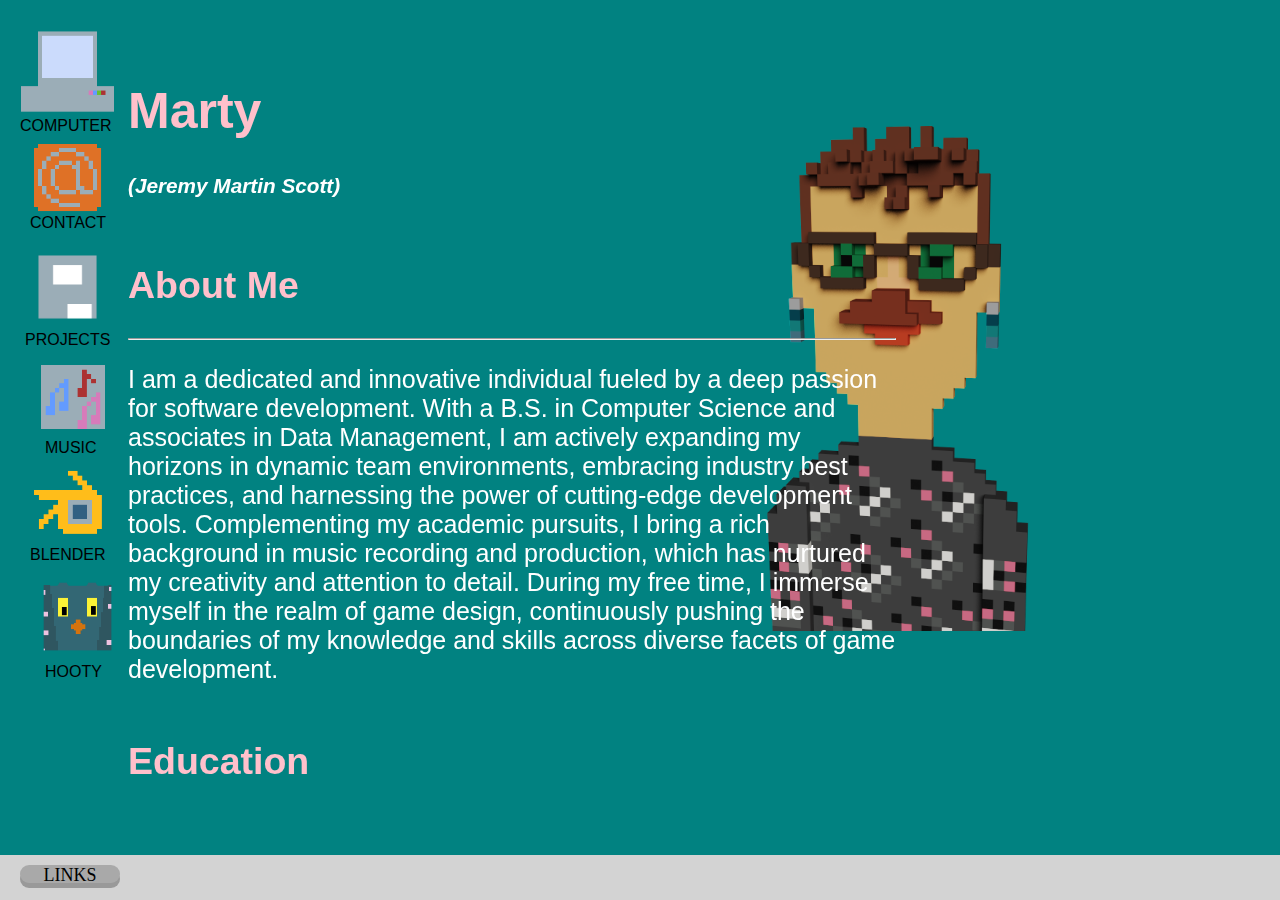
<file: index.html>
<!DOCTYPE html>
<html lang="en">
  <head>
    <meta charset="UTF-8" />
    <meta name="viewport" content="width=device-width, initial-scale=1.0" />
    <meta http-equiv="X-UA-Compatible" content="ie=edge" />
    <title>MartyOS</title>
    <link rel="stylesheet" href="styles.css" />
    <link href="https://fonts.cdnfonts.com/css/common-pixel" rel="stylesheet" />
    <link
      rel="stylesheet"
      href="https://cdnjs.cloudflare.com/ajax/libs/font-awesome/5.15.3/css/all.min.css"
    />

    <style></style>
  </head>
  <body>
    <!-- Top Navigation Menu -->
    <div class="topnav">
      <a href="#home">Marty_OS</a>
      <!-- Navigation links (hidden by default) -->
      <div id="myLinks">
        <a href="index.html" class="active">Home</a>
        <a href="email.html">Contact</a>
        <a href="music.html">Music</a>
        <a href="games.html">Projects</a>
        <a href="blender.html">Silly CGI</a>
        <a href="hooty.html">Hooty The Owl</a>
      </div>
      <!-- "Hamburger menu" / "Bar icon" to toggle the navigation links -->
      <a href="javascript:void(0);" class="icon" onclick="menuFunction()">
        <i class="fa fa-bars"></i>
      </a>
    </div>
    <div class="top_bar"></div>

    <div class="left_bar">
      <div class="computersquare">
        <a href="index.html"> <img src="images/computer.png" /></a>
        <div class="iconWords1">COMPUTER</div>
      </div>

      <div class="emailsquare">
        <a href="email.html"><img src="images/email.png" /></a>
        <div class="iconWords2">CONTACT</div>
      </div>
      <div class="gamessquare">
        <a href="games.html"><img src="images/disk2.png" /></a>
        <div class="iconWords5">PROJECTS</div>
      </div>

      <div class="musicsquare">
        <a href="music.html"><img src="images/music.png" /></a>
        <div class="iconWords4">MUSIC</div>
      </div>

      <div class="blendsquare">
        <a href="blender.html"><img src="images/blendericon.png" /></a>
        <div class="iconWords3">BLENDER</div>
      </div>

      <div class="hootysquare">
        <a href="hooty.html"><img src="images/hooty.png" /></a>
        <div class="iconWords6">HOOTY</div>
      </div>

      <div
        class="miscsquare"
        style="background-color: none; visibility: hidden"
      >
        <img src="images/folder.png" />
        <div class="iconWords5">FILE</div>
      </div>
    </div>

    <div id="taskbar">
      <div class="bottom_bar">
        <div class="startIcon">
          <div class="popup" onclick="myFunction()">
            LINKS
            <span class="popuptext" id="myPopup">
              <div class="martymenu">
                ->Made by MARTY <br /><br />
                MARTY'S
                <a href="https://martychouette.github.io/">RESUME</a
                ><br /><br />
                MARTY'S
                <a href="https://www.linkedin.com/in/martyscott64/">LINKEDIN</a
                ><br /><br />
                MARTY'S
                <a href="https://github.com/MartyChouette">GITHUB</a
                ><br /><br />
                <!-- MARTY'S
                <a href="https://dev.to/martychouette"> DEV.TO</a><br /><br /> -->
                <!-- ABOUT MARTY
              <a href="url">link text</a><br /><br />
              ABOUT HOOTY
              <a href="url">link text</a><br /><br />
              SITES SOURCE CODE
              <a href="url">link text</a><br /><br /> -->
              </div>
            </span>
          </div>
        </div>

        <div class="clock" id="clock"></div>

        <script>
          function updateClock() {
            const now = new Date();
            let hours = now.getHours();
            const minutes = now.getMinutes();
            const seconds = now.getSeconds();
            let ampm = hours >= 12 ? "PM" : "AM";

            // Convert hours to 12-hour format
            hours = hours % 12 || 12;

            const timeString = `${hours}:${minutes < 10 ? "0" : ""}${minutes}:${
              seconds < 10 ? "0" : ""
            }${seconds} ${ampm}`;
            document.getElementById("clock").textContent = timeString;
          }
          setInterval(updateClock, 1000);
        </script>
      </div>
    </div>

    <div class="container">
      <div class="row">
        <div class="col-12">
          <h1 style="color: pink">Marty</h1>
          <h5 style="font-style: oblique">(Jeremy Martin Scott)</h5>
        </div>
      </div>

      <div class="row">
        <div class="col-12">
          <h2 style="color: pink">About Me</h2>
          <hr />
          <p class="lead">
            I am a dedicated and innovative individual fueled by a deep passion
            for software development. With a B.S. in Computer Science and
            associates in Data Management, I am actively expanding my horizons
            in dynamic team environments, embracing industry best practices, and
            harnessing the power of cutting-edge development tools.
            Complementing my academic pursuits, I bring a rich background in
            music recording and production, which has nurtured my creativity and
            attention to detail. During my free time, I immerse myself in the
            realm of game design, continuously pushing the boundaries of my
            knowledge and skills across diverse facets of game development.
          </p>
        </div>
      </div>

      <div class="row">
        <div class="col-md-6">
          <h2 style="color: pink">Education</h2>
          <hr />
          <div class="row">
            <div class="col-6">
              <span style="font-weight: bold; color: rgb(27, 38, 75)"
                >Mount San Antonio</span
              >
            </div>

            Autumn 2018 - Spring 2021
          </div>

          <span>&emsp;Associates w/Honors</span>

          <p style="color: rgb(241, 250, 219)">
            &emsp;A.S. Software Programming<br />
            &emsp;A.S. Database Management
          </p>
          <div class="row">
            <div class="col-6">
              <span style="font-weight: bold; color: rgb(27, 38, 75)"
                >Cal Poly Pomona</span
              >
            </div>

            Autumn 2021 - Winter 2023
          </div>
          <span>&emsp;Bachelors</span>
          <p style="color: rgb(241, 250, 219)">&emsp;B.S. Computer Science</p>
        </div>

        <div class="col-md-6">
          <h2 style="color: pink">Skill Set</h2>
          <hr />
          <div class="progress mb-3">C++</div>
          <div class="progress mb-3">C#</div>
          <div class="progress mb-3">JAVA</div>
          <div class="progress mb-3">JAVAFX</div>
          <div class="progress mb-3">HTML/CSS</div>
          <div class="progress mb-3">JAVASCRIPT</div>
          <div class="progress mb-3">REACT</div>
          <div class="progress mb-3">NEXTJS</div>
          <div class="progress mb-3">PYTHON</div>
          <div class="progress mb-3">SQL</div>
          <div class="progress mb-3">ORACLE</div>
          <div class="progress mb-3">UNITY</div>
          <div class="progress mb-3">UNREAL</div>
          <div class="progress mb-3">GODOT</div>
          <div class="progress mb-3">BLENDER</div>
          <div class="progress mb-3">PHOTOSHOP</div>
          <div class="progress mb-3">TWINE</div>
        </div>
      </div>
    </div>

    <div class="pic_bar"><img src="images/selfportrait.png" /></div>
  </body>

  <script src="index.js"></script>
</html>
</file>
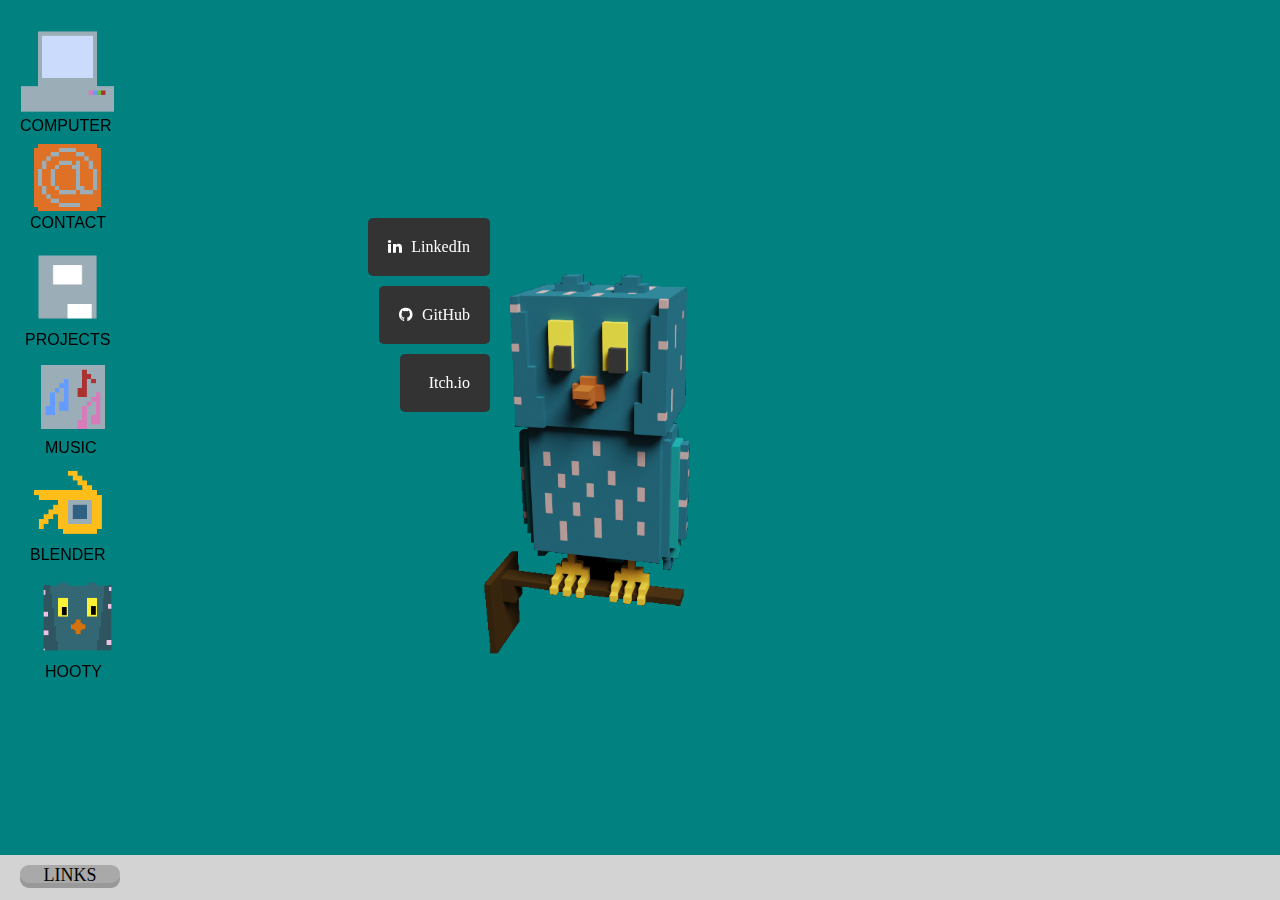
<file: email.html>
<!DOCTYPE html>
<html lang="en">
  <head>
    <meta charset="UTF-8" />
    <meta name="viewport" content="width=device-width, initial-scale=1.0" />
    <meta http-equiv="X-UA-Compatible" content="ie=edge" />
    <title>MartyOS</title>
    <link rel="stylesheet" href="styles.css" />
    <link href="https://fonts.cdnfonts.com/css/common-pixel" rel="stylesheet" />
    <style>
      .owl_bar {
        width: 100%;
        height: 30px;
        background-color: #666;
      }

      .social-links {
        position: fixed;
        top: 30%;
        right: 50%;
        left: 100px;
        transform: translateY(-50%);
        margin: 50px;
        margin-bottom: 500px;
        padding: 100px;
        display: flex;
        flex-direction: column;
        align-items: flex-end;
      }

      .social-links a {
        display: block;
        margin-bottom: 10px;
        color: #fff;
        text-decoration: none;
      }
    </style>
  </head>
  <body>
    <link
      rel="stylesheet"
      href="https://cdnjs.cloudflare.com/ajax/libs/font-awesome/4.7.0/css/font-awesome.min.css"
    />

    <!-- Top Navigation Menu -->
    <div class="topnav">
      <a href="index.html">Marty_OS</a>
      <!-- Navigation links (hidden by default) -->
      <div id="myLinks">
        <a href="index.html">Home</a>
        <a href="email.html" class="active">Contact</a>
        <a href="music.html">Music</a>
        <a href="games.html">Projects</a>
        <a href="blender.html">Silly CGI</a>
        <a href="hooty.html">Hooty The Owl</a>
      </div>
      <!-- "Hamburger menu" / "Bar icon" to toggle the navigation links -->
      <a href="javascript:void(0);" class="icon" onclick="menuFunction()">
        <i class="fa fa-bars"></i>
      </a>
    </div>
    <div class="main">
      <!-- Draggable DIV -->
      <!-- <div id="mydiv">
         Include a header DIV with the same name as the draggable DIV, followed by "header" 

        <div id="mydivheader">
          <a href="index.html" class="previous round">&#8249;</a> Contact Marty
          by Email
        </div>
        <p>
          Please enter your information and i will get back to you as soon as
          possible
        </p>
        
        <form method="post" name="myemailform" action="form-to-email.php">
          Name: <input type="text" name="name" />
          <br />
          E-mail: <input type="text" name="email" />
          <br />
          Message: <textarea name="message"></textarea>
          <br />
          <input type="submit" value="Send" />
          <input type="reset" value="Reset" />
        </form> 

        <form
          action="mailto:martychouette@gmail.com"
          method="post"
          enctype="text/plain"
        >
          Name:<br />
          <input type="text" name="name" /><br />
          E-mail:<br />
          <input type="text" name="mail" /><br />
          Comment:<br />
          <input type="text1" name="comment" size="150" /><br /><br />
          <input type="submit" value="Send" />
          <input type="reset" value="Reset" />
        </form>
      </div> -->

      <div class="top_bar"></div>
      <div class="left_bar" style="z-index: 99">
        <div class="computersquare">
          <a href="index.html"> <img src="images/computer.png" /></a>
          <div class="iconWords1">COMPUTER</div>
        </div>

        <div class="emailsquare">
          <a href="email.html"><img src="images/email.png" /></a>
          <div class="iconWords2">CONTACT</div>
        </div>
        <div class="gamessquare">
          <a href="games.html"><img src="images/disk2.png" /></a>
          <div class="iconWords5">PROJECTS</div>
        </div>

        <div class="musicsquare">
          <a href="music.html"><img src="images/music.png" /></a>
          <div class="iconWords4">MUSIC</div>
        </div>

        <div class="blendsquare">
          <a href="blender.html"><img src="images/blendericon.png" /></a>
          <div class="iconWords3">BLENDER</div>
        </div>

        <div class="hootysquare">
          <a href="hooty.html"><img src="images/hooty.png" /></a>
          <div class="iconWords6">HOOTY</div>
        </div>

        <div
          class="miscsquare"
          style="background-color: none; visibility: hidden"
        >
          <img src="images/folder.png" style="width: 175px" />
          <div class="iconWords5">FILE</div>
        </div>
      </div>

      <!-- <div class="main">
      <span class="talk"
        ><img src="images/talkboxedit.png" style="width: 500px" />
        <span class="talk talkwords">HI!</span>
      </span>
    </div> -->

      <div class="right_bar">
        <div class="hooty">
          <img src="images/owlno.png" />
        </div>
      </div>

      <div class="bottom_bar">
        <div class="startIcon">
          <div class="popup" onclick="myFunction()">
            LINKS
            <span class="popuptext" id="myPopup">
              <div class="martymenu">
                ->Made by MARTY <br /><br />
                MARTY'S
                <a href="https://martychouette.github.io/">RESUME</a
                ><br /><br />
                MARTY'S
                <a href="https://www.linkedin.com/in/martyscott64/">LINKEDIN</a
                ><br /><br />
                MARTY'S
                <a href="https://github.com/MartyChouette">GITHUB</a
                ><br /><br />
                <!-- MARTY'S
                <a href="https://dev.to/martychouette"> DEV.TO</a><br /><br /> -->
                <!-- ABOUT MARTY
              <a href="url">link text</a><br /><br />
              ABOUT HOOTY
              <a href="url">link text</a><br /><br />
              SITES SOURCE CODE
              <a href="url">link text</a><br /><br /> -->
              </div>
            </span>
          </div>
        </div>
        <div class="clock" id="clock"></div>

        <script>
          function updateClock() {
            const now = new Date();
            let hours = now.getHours();
            const minutes = now.getMinutes();
            const seconds = now.getSeconds();
            let ampm = hours >= 12 ? "PM" : "AM";

            // Convert hours to 12-hour format
            hours = hours % 12 || 12;

            const timeString = `${hours}:${minutes < 10 ? "0" : ""}${minutes}:${
              seconds < 10 ? "0" : ""
            }${seconds} ${ampm}`;
            document.getElementById("clock").textContent = timeString;
          }
          setInterval(updateClock, 1000);
        </script>
      </div>

      <div class="social-links">
        <a href="https://www.linkedin.com/in/martyscott64/">
          <i class="fa fa-linkedin"></i> LinkedIn
        </a>
        <a href="https://github.com/MartyChouette">
          <i class="fa fa-github"></i> GitHub
        </a>
        <a href="https://martychouette.itch.io/">
          <i class="fa fa-itch-io"></i> Itch.io
        </a>
        <!-- <a href="https://dev.to/martychouette">
          <i class="fa fa-dev"></i> Dev.to
        </a> -->
      </div>
    </div>
  </body>
  <script src="index.js"></script>
</html>
</file>
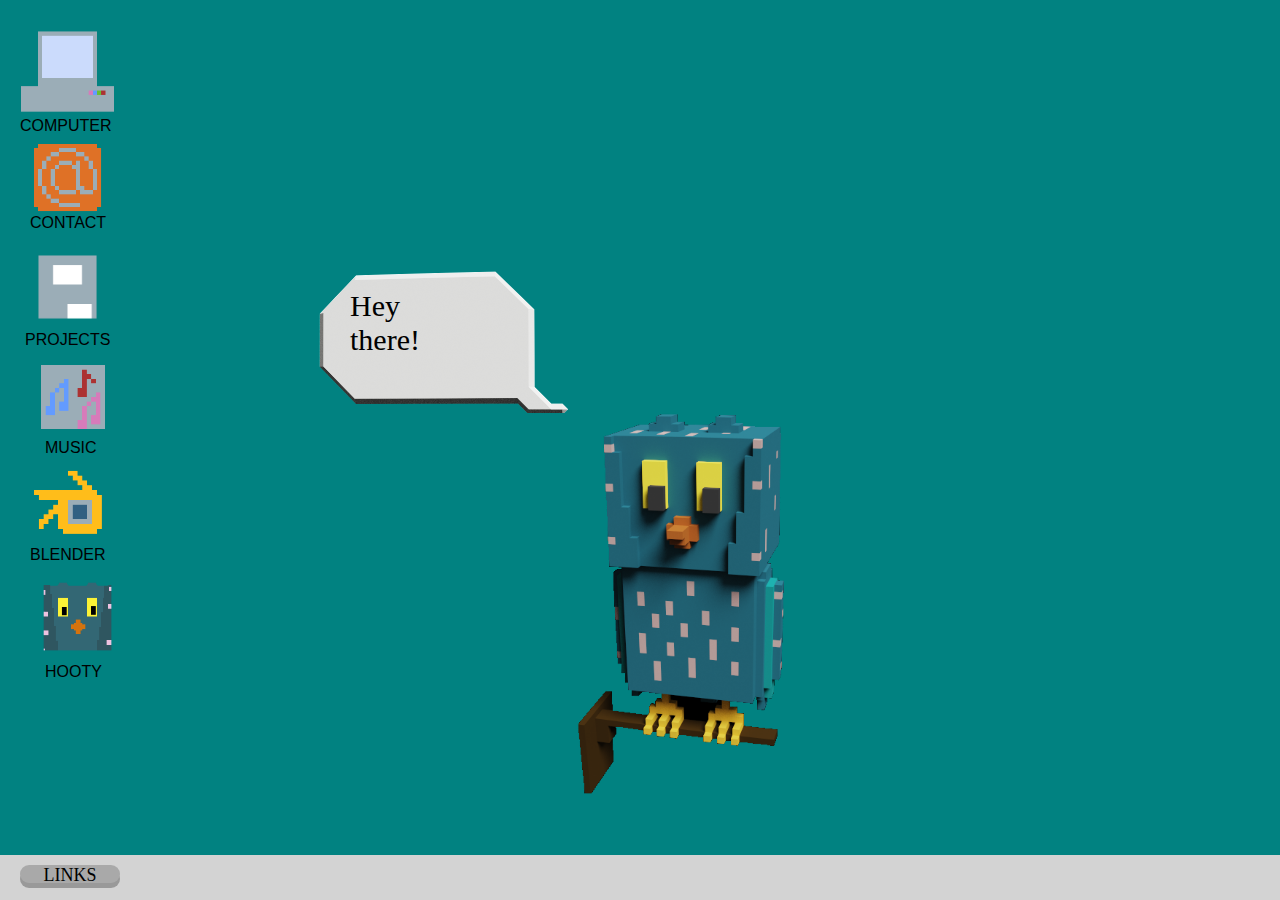
<file: hooty.html>
<!DOCTYPE html>
<html lang="en">
  <head>
    <meta charset="UTF-8" />
    <meta name="viewport" content="width=device-width, initial-scale=1.0" />
    <meta http-equiv="X-UA-Compatible" content="ie=edge" />
    <title>MartyOS</title>
    <link rel="stylesheet" href="styles.css" />
    <link href="https://fonts.cdnfonts.com/css/common-pixel" rel="stylesheet" />
    <link
      rel="stylesheet"
      href="https://cdnjs.cloudflare.com/ajax/libs/font-awesome/5.15.3/css/all.min.css"
    />
    <style>
      .welcome {
        white-space: pre;
      }
    </style>
    <script>
      const greetings = [
        { text: "How are\nyou? My \nname is\n Hooty", fontSize: "24px" },
        { text: "I know some\nthings \nbut not\nmuch", fontSize: "24px" },
        {
          text: "My creator\nonly lets me\nsay so many\nthings",
          fontSize: "24px",
        },
        { text: "But...you\nknow how\nit goes", fontSize: "26px" },
        { text: "You work\nwith what\nyou got", fontSize: "28px" },
        { text: "...", fontSize: "32px" },
        { text: "You're\nstil\nhere?", fontSize: "28px" },
        { text: "Like I said,\nI can't \nsay much", fontSize: "28px" },
        { text: "ok, ok, ok\nI know some\nthings", fontSize: "26px" },
        { text: "but it's\nmainly owl\nstuff", fontSize: "28px" },
        { text: "I don't know\nanything\nabout\ncomputers", fontSize: "25px" },
        { text: "I just kinda\nhangout\nhere", fontSize: "25px" },
        { text: "and\nwelcome\npeople", fontSize: "28px" },
        { text: "...", fontSize: "28px" },
        { text: "... ...", fontSize: "28px" },
        { text: "... ... ...", fontSize: "28px" },
        { text: "actually\nI do know\none thing", fontSize: "28px" },
        { text: "... or I did", fontSize: "28px" },
        { text: "Guess I\nforgot", fontSize: "28px" },
        { text: "Seems my\nmemory is\nreally bad", fontSize: "28px" },
        { text: "...", fontSize: "28px" },
        { text: "... ...", fontSize: "28px" },
        { text: "... ... ...", fontSize: "28px" },
      ];
      let greetingIndex = 0;

      function cycleGreetings() {
        const greeting = greetings[greetingIndex];
        document.querySelector(".welcome").textContent = greeting.text;
        document.querySelector(".welcome").style.fontSize = greeting.fontSize;
        greetingIndex = (greetingIndex + 1) % greetings.length;
      }
    </script>
  </head>
  <body>
    <link
      rel="stylesheet"
      href="https://cdnjs.cloudflare.com/ajax/libs/font-awesome/4.7.0/css/font-awesome.min.css"
    />
    <!-- Top Navigation Menu -->
    <div class="topnav">
      <a href="index.html">Marty_OS</a>
      <!-- Navigation links (hidden by default) -->
      <div id="myLinks">
        <a href="index.html">Home</a>
        <a href="email.html">Contact</a>
        <a href="music.html">Music</a>
        <a href="games.html">Projects</a>
        <a href="blender.html">Silly CGI</a>
        <a href="hooty.html" class="active">Hooty The Owl</a>
      </div>
      <!-- "Hamburger menu" / "Bar icon" to toggle the navigation links -->
      <a href="javascript:void(0);" class="icon" onclick="menuFunction()">
        <i class="fa fa-bars"></i>
      </a>
    </div>
    <div class="top_bar"></div>

    <div class="owl_bar">
      <img
        src="images/talk.png"
        style="position: absolute; margin-top: -160px; margin-left: -450px"
      />
      <span
        class="welcome"
        style="position: absolute; font-size: 30px; margin-top: 101px"
        >Hey <br />there!</span
      >
      <div class="hooty">
        <a href="hooty.html"></a
        ><img
          src="images/owlno.png"
          style="position: absolute"
          onclick="cycleGreetings()"
        />
      </div>
    </div>

    <div class="left_bar">
      <div class="computersquare">
        <a href="index.html"> <img src="images/computer.png" /></a>
        <div class="iconWords1">COMPUTER</div>
      </div>

      <div class="emailsquare">
        <a href="email.html"><img src="images/email.png" /></a>
        <div class="iconWords2">CONTACT</div>
      </div>
      <div class="gamessquare">
        <a href="games.html"><img src="images/disk2.png" /></a>
        <div class="iconWords5">PROJECTS</div>
      </div>

      <div class="musicsquare">
        <a href="music.html"><img src="images/music.png" /></a>
        <div class="iconWords4">MUSIC</div>
      </div>

      <div class="blendsquare">
        <a href="blender.html"><img src="images/blendericon.png" /></a>
        <div class="iconWords3">BLENDER</div>
      </div>

      <div class="hootysquare">
        <a href="hooty.html"><img src="images/hooty.png" /></a>
        <div class="iconWords6">HOOTY</div>
      </div>

      <div
        class="miscsquare"
        style="background-color: none; visibility: hidden"
      >
        <img src="images/folder.png" />
        <div class="iconWords5">FILE</div>
      </div>
    </div>

    <div id="taskbar">
      <div class="bottom_bar">
        <div class="startIcon">
          <div class="popup" onclick="myFunction()">
            LINKS
            <span class="popuptext" id="myPopup">
              <div class="martymenu">
                ->Made by MARTY <br /><br />
                MARTY'S
                <a href="https://martychouette.github.io/">RESUME</a
                ><br /><br />
                MARTY'S
                <a href="https://www.linkedin.com/in/martyscott64/">LINKEDIN</a
                ><br /><br />
                MARTY'S
                <a href="https://github.com/MartyChouette">GITHUB</a
                ><br /><br />
                <!-- MARTY'S
                <a href="https://dev.to/martychouette"> DEV.TO</a><br /><br /> -->
                <!-- ABOUT MARTY
              <a href="url">link text</a><br /><br />
              ABOUT HOOTY
              <a href="url">link text</a><br /><br />
              SITES SOURCE CODE
              <a href="url">link text</a><br /><br /> -->
              </div>
            </span>
          </div>
        </div>

        <div class="clock" id="clock"></div>

        <script>
          function updateClock() {
            const now = new Date();
            let hours = now.getHours();
            const minutes = now.getMinutes();
            const seconds = now.getSeconds();
            let ampm = hours >= 12 ? "PM" : "AM";

            // Convert hours to 12-hour format
            hours = hours % 12 || 12;

            const timeString = `${hours}:${minutes < 10 ? "0" : ""}${minutes}:${
              seconds < 10 ? "0" : ""
            }${seconds} ${ampm}`;
            document.getElementById("clock").textContent = timeString;
          }
          setInterval(updateClock, 1000);
        </script>
      </div>
    </div>
  </body>

  <script src="index.js"></script>
</html>
</file>
<file: styles.css>
.pic_bar img {
  float: right;
  width: 700px;
  position: flex;
}

@media screen {
  body {
    margin: 0;
    padding: 0;
    z-index: 0;
    background-color: #018281;
    overflow: hidden;
  }
  .top_bar {
    width: 40%;
    height: 50%;
    float: center;
  }
  .owl_bar {
    padding-top: 140px;
    position: absolute;
    width: 40%;
    height: 50%;
    float: center;
  }
  .left_bar {
    visibility: hidden;
    float: left;
  }

  .left_bar img {
    margin-top: -25px;
    width: 135px;
    height: auto;
  }

  audio {
    width: 80%;
  }
  .musicpage {
    margin-left: 10px;
    height: 100%;
    overflow-y: scroll;
    position: fixed;
    z-index: 10;
    font-family: "Common Pixel", sans-serif;
    color: pink;
  }

  .container {
    width: 80%;
    height: 85%;
    margin-left: 10%;
    margin-right: 20%;
    overflow-y: scroll;
    z-index: 10;
    position: fixed;
    font-size: 25px;
  }

  .social-links {
    visibility: visible;
    display: flex;
    flex-direction: column;
    align-items: center;
    margin-top: 170px;
  }

  .social-links a {
    display: inline-block;
    margin-bottom: 40px;
    padding: 20px;
    color: #ffffff;
    background-color: #333333;
    border-radius: 5px;
    text-decoration: none;
    transition: background-color 0.3s;
  }

  .social-links a:hover {
    background-color: #666666;
  }

  .social-links i {
    margin-right: 5px;
  }
  .container div {
    width: flex;
    height: flex;
    color: rgb(255, 255, 255);
    overflow-y: scroll;
    z-index: 10;
    font-family: "roboto", Arial, Helvetica, sans-serif;
  }
  .musicpage h3 {
    font-family: Georgia, "Times New Roman", Times, serif, sans-serif;
    color: #ffffff;
    font-size: 1.2em;
  }
  .projectwords {
    font-family: Georgia, "Times New Roman", Times, serif, sans-serif;
    color: #ffffff;
    font-size: 1.3em;
  }

  .musicpage ul {
    list-style-type: none;
  }
  .projectspage {
    margin-left: 100px;
    height: 100%;
    overflow-y: scroll;
    position: fixed;
    z-index: 10;
    font-family: sans-serif;
    color: pink;
  }

  .projectspage ul {
    list-style-type: none;
  }

  .blendervids {
    font-family: "Common Pixel", sans-serif;
    color: pink;
    height: 100%;
    overflow-y: scroll;
    float: center;
    position: fixed;
    z-index: 4;
  }

  .main {
    float: center;
    width: 40%;
  }
  .right_bar {
    float: right;
    width: 30%;
  }
  .talk {
    padding-left: 680px;
    position: absolute;
  }
  .talkwords.talk {
    font-size: 26px;
    position: absolute;
    padding-right: 55px;
    z-index: 2;
    font-family: "Common Pixel", sans-serif;
  }
  .hooty {
    margin-top: 120px;
    margin-left: 25px;
    position: fixed;
    float: right;
  }

  .hooty img {
    height: 500px;
  }

  .hooty:hover {
    transform: translateY(-25px);
  }

  .bottom_bar {
    width: 100%;
    height: 8%;
    position: fixed;
    bottom: 0;
    z-index: 12;
    background-color: lightgrey;
  }

  #clock {
    position: relative;
    font-size: 26px;
    text-align: right;
    margin-top: -25px;
    margin-right: 30px;
    z-index: -122;

    padding: 1px;
    border-radius: 5px;
  }

  .emailsquare {
    z-index: 122;
  }
  .emailsquare img {
    height: auto;
    width: 135px;
  }
  .emailsquare:hover {
    transform: translateX(-4px);
  }
  .computersquare {
    z-index: 122;
  }
  .computersquare img {
    height: auto;
    width: 135px;
  }
  .computersquare:hover {
    transform: translateX(-4px);
  }
  .blendsquare {
    z-index: 122;
  }
  .blendsquare img {
    height: auto;
    width: 155px;
  }
  .blendsquare:hover {
    transform: translateX(-4px);
  }

  .hootysquare {
    z-index: 122;
  }
  .hootysquare img {
    height: auto;
    width: 155px;
  }
  .hootysquare:hover {
    transform: translateX(-4px);
  }
  .musicsquare {
    z-index: 122;
    margin-right: 40px;
  }
  .musicsquare img {
    height: auto;
    width: 146px;
  }
  .musicsquare:hover {
    transform: translateX(-4px);
  }

  .miscsquare {
    margin-top: 30px;
    margin-right: 20px;
  }
  .miscsquare img {
    height: auto;
    width: 135px;
  }

  .miscsquare:hover {
    transform: translateX(-4px);
  }

  .gamessquare {
    width: auto;
    margin-left: -10px;
  }
  .gamessquare img {
    height: auto;
    width: 155px;
  }
  .gamessquare:hover {
    transform: translateX(-4px);
  }
  .startIcon {
    background: pink;
    height: 30%;
    width: 100px;
    margin-top: 20px;
    margin-left: 20px;
    font-family: "Common Pixel", sans-serif;
    display: inline-block;
    font-size: 18px;
    cursor: pointer;
    text-align: center;
    text-decoration: none;
    outline: none;
    color: #fff;
    background-color: darkgrey;
    background-size: block;
    border: none;
    border-radius: 15px;
    box-shadow: 0 5px #999;
  }

  .startIcon:hover {
    background-color: pink;
    background-size: absolute;
  }

  .startIcon:active {
    background-color: pink;
    background-size: absolute;
    box-shadow: 0 5px #666;
    transform: translateY(4px);
  }

  .iconWords1 {
    margin-top: -45px;
    margin-left: 20px;
    font-family: "Common Pixel", sans-serif;
  }

  .iconWords2 {
    margin-top: -35px;
    margin-left: 30px;
    font-family: "Common Pixel", sans-serif;
  }
  .iconWords3 {
    margin-top: -45px;
    margin-left: 30px;
    font-family: "Common Pixel", sans-serif;
  }
  .iconWords4 {
    margin-top: -35px;
    margin-left: 45px;
    font-family: "Common Pixel", sans-serif;
  }

  .iconWords5 {
    margin-top: -35px;
    margin-left: 35px;
    font-family: "Common Pixel", sans-serif;
    align-items: center;
  }

  .iconWords6 {
    margin-top: -35px;
    margin-left: 45px;
    font-family: "Common Pixel", sans-serif;
  }

  #mydiv {
    position: absolute;
    z-index: 8;
    height: 450px;
    width: 400px;
    background-color: darkgrey;
    border: 10px solid #d3d3d3;
    text-align: center;
    font-family: "Common Pixel", sans-serif;
  }

  #mydivheader {
    margin: 0px;
    height: 50px;
    font-family: "Common Pixel", sans-serif;
    font-size: 18px;
    cursor: grab;
    z-index: 9;
    background-color: pink;
  }

  input[type="text1"] {
    width: 60%;
    padding: 40px 20px;
    margin: 8px 100;
    box-sizing: border-box;
    border-radius: 30em;
  }
  input[type="text"] {
    size: 40;
    box-sizing: border-box;
  }

  input[type="button"],
  input[type="submit"],
  input[type="reset"] {
    background-color: pink;
    border: none;
    color: black;
    padding: 16px 32px;
    text-decoration: none;
    margin: 4px 2px;
    cursor: pointer;
    font-size: 20px;
    font-family: "Common Pixel", sans-serif;
  }

  .popup .pophooty {
    position: relative;
    display: inline-block;
    cursor: pointer;
    -webkit-user-select: none;
    -moz-user-select: none;
    -ms-user-select: none;
    user-select: none;
  }
  .popup .popuptext {
    visibility: hidden;
    width: 350px;
    height: 200px;
    background-color: #555;
    color: #fff;
    text-align: center;
    border-radius: 6px;
    padding: 8px 0;
    position: absolute;
    z-index: 11;
    bottom: 125%;
    left: 0%;
    margin-left: 0px;
  }

  .martymenu {
    text-align: right;
    margin-right: 20px;
  }

  .popup .popuptext::after {
    border-radius: 70%;
    transform: translate(-50%, -55%);
    content: "";
    position: absolute;
    top: 100%;
    left: 70%;
    margin-left: 20px;
    border-width: 5px;
    border-style: solid;
    border-color: #555 transparent transparent transparent;
  }
  .popup .show {
    visibility: visible;
    -webkit-animation: fadeIn 0.5s;
    animation: fadeIn 0.5s;
  }

  .col-sm-4 img {
    width: 300px;
  }

  /* Style the navigation menu */
  .topnav {
    overflow: hidden;
    background-color: pink;
    position: relative;
  }

  /* Hide the links inside the navigation menu (except for logo/home) */
  .topnav #myLinks {
    display: none;
  }

  /* Style navigation menu links */
  .topnav a {
    color: white;
    padding: 14px 16px;
    text-decoration: none;
    font-size: 18px;
    display: block;
    font-family: "Common Pixel", sans-serif;
  }

  /* Style the hamburger menu */
  .topnav a.icon {
    background: black;
    display: block;
    position: absolute;
    right: 0;
    top: 0;
    font-family: "Common Pixel", sans-serif;
  }

  /* Add a grey background color on mouse-over */
  .topnav a:hover {
    background-color: pink;
    color: black;
    font-family: "Common Pixel", sans-serif;
  }

  /* Style the active link (or home/logo) */
  .active {
    background-color: #018281;
    color: white;
    font-family: "Common Pixel", sans-serif;
  }

  @-webkit-keyframes fadeIn {
    from {
      opacity: 0;
    }
    to {
      opacity: 1;
    }
  }

  @keyframes fadeIn {
    from {
      opacity: 0;
    }
    to {
      opacity: 1;
    }
  }

  body div {
    font-family: "Common Pixel", "MS Reference Sans Serif";
    color: black;
  }

  #win {
    position: absolute;
    top: 0px;
    left: 0px;
    right: 0px;
    bottom: 0px;
    background-color: rgb(0, 128, 131);
  }

  #taskbar {
    height: 26px;
    background-color: rgb(192, 192, 192);
    position: absolute;
    bottom: 0px;
    left: 0px;
    right: 0px;
    border-top: ridge 2px white;
  }

  #start {
    background: url(http://zombiechops.com/wp-content/uploads/2016/07/icon.png)
      left center no-repeat;
    background-size: 17px 15px;
    text-align: right;
    font-weight: bolder;
    font-size: 12px;
    float: left;
    width: 52px;
    height: 21px;
    display: inline-block;
    padding: 1px 2px;
    margin-left: 2px;
    cursor: default;
    user-select: none;
  }

  #startMenu {
    top: -238px;
    left: 2px;
    height: 240px;
    width: 164px;
    background-color: rgb(192, 192, 192);
    position: absolute;
    display: block;
    border-top: ridge 3px white;
    border-left: ridge 3px white;
    border-bottom: ridge 2px black;
    border-right: ridge 2px grey;
  }

  #startMenu #left {
    width: 28px;
    position: absolute;
    left: 0px;
    top: 0px;
    bottom: 0px;
    background-color: rgb(128, 128, 128);
    font-family: "Common Pixel", Arial;
    font-weight: 900;
    text-transform: capitalize;
  }

  #startMenu .menuItem {
    color: black;
    height: 32px;
    width: 134px;
    margin-left: 24px;
    padding-left: 10px;
    padding-top: 10px;
    vertical-align: central;
  }

  #startMenu .menuItem:hover {
    background-color: rgb(0, 0, 128);
    color: white;
  }

  #startMenu .expander:after {
    content: "▶";
    float: right;
    margin-right: 5px;
  }

  #startMenu .menuItem:first-letter {
    text-decoration: underline;
  }

  #startMenu #shutdown:first-letter {
    text-decoration: none;
  }

  #startMenu #left .b {
    color: rgb(192, 192, 192);
    transform: rotateZ(-90deg);
    transform-origin: center left;
    display: inline-block;
    width: 200px;
    white-space: nowrap;
    font-size: 20px;
    margin-top: 215px;
    margin-left: 10px;
  }

  #startMenu #left .num95 {
    font-weight: 100 !important;
    color: white;
  }

  .startRest {
    border-top: ridge 2px white;
    border-left: ridge 2px white;
    border-bottom: ridge 2px black;
    border-right: ridge 2px black;
  }

  .startClick {
    border-top: inset 2px black;
    border-left: inset 2px black;
    border-bottom: inset 2px white;
    border-right: inset 2px white;
  }

  #notifications {
    margin-right: 2px;
    border-top: inset 2px grey;
    border-left: inset 2px grey;
    border-bottom: inset 2px white;
    border-right: inset 2px white;
    padding-top: 17px;
    display: inline-block;
    float: right;
    width: 52px;
    height: 21px;
  }

  #desktop {
    height: calc(100% - 26px);
    background-color: transparent;
    width: 100%;
    padding: 10px;
  }

  .desktopIcon {
    margin: 2px 7px;
    display: block;
    height: 68px;
    width: 50px;
    text-align: center;
    vertical-align: bottom;
    font-size: 10px;
    color: white;
  }

  #mycomputer {
    background-color: transparent;
  }

  .divider {
    height: 1px;
    border-top: ridge 1px white;
    border-bottom: ridge 1px grey;
    margin: 2px;
  }
}
@media screen and (min-width: 645px) {
  .container {
    width: 60%;
  }

  .startIcon {
    margin-top: 10px;
    height: 40%;
  }

  .bottom_bar {
    width: 100%;
    height: 5%;
    position: fixed;
    bottom: 0;
    z-index: 12;
    background-color: lightgrey;
  }

  .blendervids {
    margin-left: 16%;
    height: 100%;
    overflow-y: scroll;
    float: center;
    position: fixed;
    z-index: 4;
  }
  .owl_bar {
    padding-top: 140px;
    padding-left: 350px;
    position: absolute;
    width: 40%;
    height: 50%;
    float: center;
  }
  .hooty img {
    width: 700px;
    height: auto;
  }
  .projectwords {
    font-family: Georgia, "Times New Roman", Times, serif, sans-serif;
    color: #ffffff;
    font-size: 1.3em;
  }
  .col-sm-4 img {
    width: 400px;
  }
  .right_bar {
    float: right;
    width: 50%;
  }
  .left_bar {
    visibility: visible;
    float: left;

    position: absolute;
  }
  /* 
  #mydiv {
    position: absolute;
    z-index: 8;
    height: 450px;
    width: 700px;
    background-color: darkgrey;
    border: 10px solid #d3d3d3;
    text-align: center;
    font-family: "Common Pixel", "Common Pixel", sans-serif;
  }

  #mydivheader {
    margin: 0px;
    height: 50px;
    font-family: "Common Pixel", "Common Pixel", sans-serif;
    font-size: 18px;
    cursor: grab;
    z-index: 9;
    background-color: pink;
  } */
  audio {
    width: 60%;
  }
  .musicpage {
    padding-left: 200px;
  }
  .projectpage {
    padding-left: 200px;
  }

  .popup {
    position: relative;
    display: inline-block;
    cursor: pointer;
  }
  .popup .popuptext {
    visibility: hidden;
    width: 350px;
    height: 200px;
    background-color: #555;
    color: #fff;
    text-align: center;
    border-radius: 6px;
    padding: 8px 0;
    position: absolute;
    z-index: 11;
    bottom: 125%;
    left: 0%;
    margin-left: 0px;
  }

  .martymenu {
    text-align: right;
  }

  .popup .popuptext::after {
    content: "";
    position: absolute;
    top: 100%;
    left: 20%;
    margin-left: 50px;
    border-width: 5px;
    border-style: solid;
    border-color: #555 transparent transparent transparent;
  }
  .popup .show {
    visibility: visible;
    -webkit-animation: fadeIn 0.5s;
    animation: fadeIn 0.5s;
  }
  /* Style the navigation menu */
  .topnav {
    visibility: hidden;
    overflow: hidden;
    background-color: #333;
    position: relative;
  }

  /* Hide the links inside the navigation menu (except for logo/home) */
  .topnav #myLinks {
    display: none;
    font-family: "Common Pixel", sans-serif;
  }

  /* Style navigation menu links */
  .topnav a {
    visibility: hidden;
    color: white;
    padding: 14px 16px;
    text-decoration: none;
    font-size: 17px;
    display: block;
  }

  /* Style the hamburger menu */
  .topnav a.icon {
    background: black;
    display: block;
    position: absolute;
    right: 0;
    top: 0;
  }

  /* Add a grey background color on mouse-over */
  .topnav a:hover {
    background-color: #ddd;
    color: black;
  }

  /* Style the active link (or home/logo) */
  .active {
    background-color: #04aa6d;
    color: white;
  }

  body div {
    font-family: "Common Pixel", "MS Reference Sans Serif";
    color: black;
  }

  #win {
    position: absolute;
    top: 0px;
    left: 0px;
    right: 0px;
    bottom: 0px;
    background-color: rgb(0, 128, 131);
  }

  #taskbar {
    height: 26px;
    background-color: rgb(192, 192, 192);
    position: absolute;
    bottom: 0px;
    left: 0px;
    right: 0px;
    border-top: ridge 2px white;
  }

  #start {
    background: url(http://zombiechops.com/wp-content/uploads/2016/07/icon.png)
      left center no-repeat;
    background-size: 17px 15px;
    text-align: right;
    font-weight: bolder;
    font-size: 12px;
    float: left;
    width: 52px;
    height: 21px;
    display: inline-block;
    padding: 1px 2px;
    margin-left: 2px;
    cursor: default;
    user-select: none;
  }

  #startMenu {
    top: -238px;
    left: 2px;
    height: 240px;
    width: 164px;
    background-color: rgb(192, 192, 192);
    position: absolute;
    display: block;
    border-top: ridge 3px white;
    border-left: ridge 3px white;
    border-bottom: ridge 2px black;
    border-right: ridge 2px grey;
  }

  #startMenu #left {
    width: 28px;
    position: absolute;
    left: 0px;
    top: 0px;
    bottom: 0px;
    background-color: rgb(128, 128, 128);
    font-family: "Common Pixel", Arial;
    font-weight: 900;
    text-transform: capitalize;
  }

  #startMenu .menuItem {
    color: black;
    height: 32px;
    width: 134px;
    margin-left: 24px;
    padding-left: 10px;
    padding-top: 10px;
    vertical-align: central;
  }

  #startMenu .menuItem:hover {
    background-color: rgb(0, 0, 128);
    color: white;
  }

  #startMenu .expander:after {
    content: "▶";
    float: right;
    margin-right: 5px;
  }

  #startMenu .menuItem:first-letter {
    text-decoration: underline;
  }

  #startMenu #shutdown:first-letter {
    text-decoration: none;
  }

  #startMenu #left .b {
    color: rgb(192, 192, 192);
    transform: rotateZ(-90deg);
    transform-origin: center left;
    display: inline-block;
    width: 200px;
    white-space: nowrap;
    font-size: 20px;
    margin-top: 215px;
    margin-left: 10px;
  }

  #startMenu #left .num95 {
    font-weight: 100 !important;
    color: white;
  }

  .startRest {
    border-top: ridge 2px white;
    border-left: ridge 2px white;
    border-bottom: ridge 2px black;
    border-right: ridge 2px black;
  }

  .startClick {
    border-top: inset 2px black;
    border-left: inset 2px black;
    border-bottom: inset 2px white;
    border-right: inset 2px white;
  }

  #notifications {
    margin-right: 2px;
    border-top: inset 2px grey;
    border-left: inset 2px grey;
    border-bottom: inset 2px white;
    border-right: inset 2px white;
    padding-top: 17px;
    display: inline-block;
    float: right;
    width: 52px;
    height: 21px;
  }

  #desktop {
    height: calc(100% - 26px);
    background-color: transparent;
    width: 100%;
    padding: 10px;
  }

  .desktopIcon {
    margin: 2px 7px;
    display: block;
    height: 68px;
    width: 50px;
    text-align: center;
    vertical-align: bottom;
    font-size: 10px;
    color: white;
  }

  #mycomputer {
    background-color: transparent;
  }

  .divider {
    height: 1px;
    border-top: ridge 1px white;
    border-bottom: ridge 1px grey;
    margin: 2px;
  }
}
@media screen and (min-width: 1300px) {
  .bottom_bar {
    width: 100%;
    height: 5%;
    position: fixed;
    bottom: 0;
    z-index: 12;
    background-color: lightgrey;
  }

  #mydiv {
    position: absolute;
    z-index: 8;
    height: 450px;
    width: 400px;
    background-color: darkgrey;
    border: 10px solid #d3d3d3;
    text-align: center;
    font-family: "Common Pixel", sans-serif;
  }
  .owl_bar {
    padding-top: 34px;
    padding-left: 850px;
    position: absolute;
    width: 40%;
    height: 50%;
    float: right;
  }
  .hooty {
    margin-top: 100px;
    margin-right: 25px;
    position: fixed;
    float: center;
  }

  .hooty img {
    width: 900px;
    height: auto;
  }
  .projectwords {
    font-family: Georgia, "Times New Roman", Times, serif, sans-serif;
    color: #ffffff;
    font-size: 1.3em;
  }
  .col-sm-4 img {
    width: 600px;
  }
  .right_bar {
    float: right;
    width: 30%;
  }
  .left_bar {
    float: left;
    position: absolute;
  }

  #mydiv {
    position: absolute;
    z-index: 8;
    height: 450px;
    width: 700px;
    background-color: darkgrey;
    border: 10px solid #d3d3d3;
    text-align: center;
    font-family: "Common Pixel", sans-serif;
  }

  #mydivheader {
    margin: 0px;
    height: 50px;
    font-family: "Common Pixel", sans-serif;
    font-size: 18px;
    cursor: grab;
    z-index: 9;
    background-color: pink;
  }
  .musicpage {
    padding-left: 500px;
  }

  .popup {
    position: relative;
    display: inline-block;
    cursor: pointer;
    -webkit-user-select: none;
    -moz-user-select: none;
    -ms-user-select: none;
    user-select: none;
  }
  .popup .popuptext {
    visibility: hidden;
    width: 350px;
    height: 300px;
    background-color: #555;
    color: #fff;
    text-align: center;
    border-radius: 6px;
    padding: 8px 0;
    position: absolute;
    z-index: 11;
    bottom: 125%;
    left: 80%;
    margin-left: 0px;
    padding-right: 20px;
  }

  .martymenu {
    text-align: right;
  }

  .popup .popuptext::after {
    content: "";
    position: absolute;
    top: 100%;
    left: 0%;
    margin-left: 50px;
    border-width: 5px;
    border-style: solid;
    border-color: #555 transparent transparent transparent;
  }
  .popup .show {
    visibility: visible;
    -webkit-animation: fadeIn 0.5s;
    animation: fadeIn 0.5s;
  }

  body div {
    font-family: "Common Pixel", "MS Reference Sans Serif";
    color: black;
  }

  #win {
    position: absolute;
    top: 0px;
    left: 0px;
    right: 0px;
    bottom: 0px;
    background-color: rgb(0, 128, 131);
  }

  #taskbar {
    height: 26px;
    background-color: rgb(192, 192, 192);
    position: absolute;
    bottom: 0px;
    left: 0px;
    right: 0px;
    border-top: ridge 2px white;
  }

  #start {
    background: url(http://zombiechops.com/wp-content/uploads/2016/07/icon.png)
      left center no-repeat;
    background-size: 17px 15px;
    text-align: right;
    font-weight: bolder;
    font-size: 12px;
    float: left;
    width: 52px;
    height: 21px;
    display: inline-block;
    padding: 1px 2px;
    margin-left: 2px;
    cursor: default;
    user-select: none;
  }

  #startMenu {
    top: -238px;
    left: 2px;
    height: 240px;
    width: 164px;
    background-color: rgb(192, 192, 192);
    position: absolute;
    display: block;
    border-top: ridge 3px white;
    border-left: ridge 3px white;
    border-bottom: ridge 2px black;
    border-right: ridge 2px grey;
  }

  #startMenu #left {
    width: 28px;
    position: absolute;
    left: 0px;
    top: 0px;
    bottom: 0px;
    background-color: rgb(128, 128, 128);
    font-family: "Common Pixel", Arial;
    font-weight: 900;
    text-transform: capitalize;
  }

  #startMenu .menuItem {
    color: black;
    height: 32px;
    width: 134px;
    margin-left: 24px;
    padding-left: 10px;
    padding-top: 10px;
    vertical-align: central;
  }

  #startMenu .menuItem:hover {
    background-color: rgb(0, 0, 128);
    color: white;
  }

  #startMenu .expander:after {
    content: "▶";
    float: right;
    margin-right: 5px;
  }

  #startMenu .menuItem:first-letter {
    text-decoration: underline;
  }

  #startMenu #shutdown:first-letter {
    text-decoration: none;
  }

  #startMenu #left .b {
    color: rgb(192, 192, 192);
    transform: rotateZ(-90deg);
    transform-origin: center left;
    display: inline-block;
    width: 200px;
    white-space: nowrap;
    font-size: 20px;
    margin-top: 215px;
    margin-left: 10px;
  }

  #startMenu #left .num95 {
    font-weight: 100 !important;
    color: white;
  }

  .startRest {
    border-top: ridge 2px white;
    border-left: ridge 2px white;
    border-bottom: ridge 2px black;
    border-right: ridge 2px black;
  }

  .startClick {
    border-top: inset 2px black;
    border-left: inset 2px black;
    border-bottom: inset 2px white;
    border-right: inset 2px white;
  }

  #notifications {
    margin-right: 2px;
    border-top: inset 2px grey;
    border-left: inset 2px grey;
    border-bottom: inset 2px white;
    border-right: inset 2px white;
    padding-top: 17px;
    display: inline-block;
    float: right;
    width: 52px;
    height: 21px;
  }

  #desktop {
    height: calc(100% - 26px);
    background-color: transparent;
    width: 100%;
    padding: 10px;
  }

  .desktopIcon {
    margin: 2px 7px;
    display: block;
    height: 68px;
    width: 50px;
    text-align: center;
    vertical-align: bottom;
    font-size: 10px;
    color: white;
  }

  #mycomputer {
    background-color: transparent;
  }

  .divider {
    height: 1px;
    border-top: ridge 1px white;
    border-bottom: ridge 1px grey;
    margin: 2px;
  }
}
</file>
